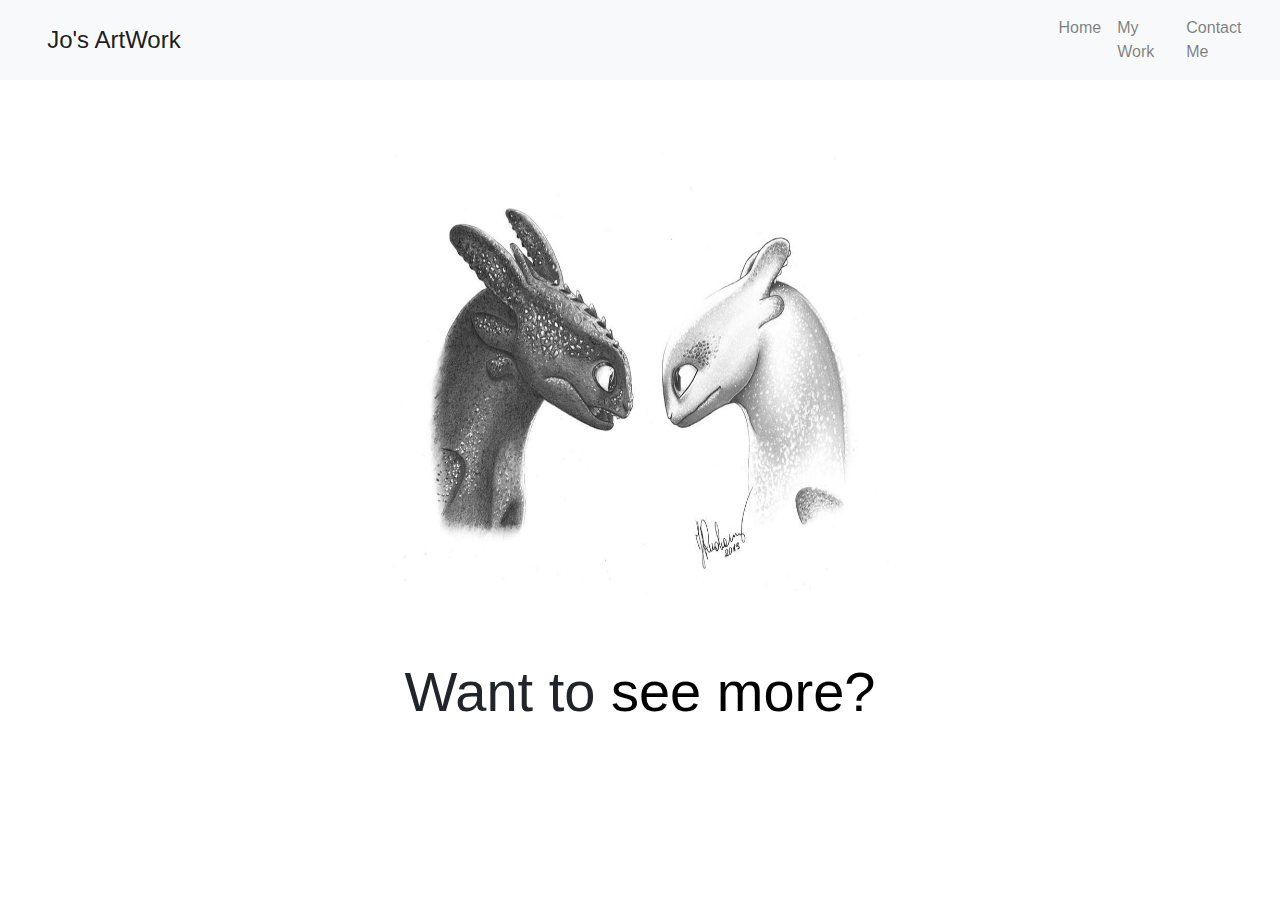
<file: index.html>
<!DOCTYPE html>
<html>
  <head>
  <meta charset="UTF-8">
  <meta name="viewport" content="width=device-width,initial-scale=1">
    <title>Jo's ArtWork</title>
  <link rel="stylesheet" href="https://stackpath.bootstrapcdn.com/bootstrap/4.3.1/css/bootstrap.min.css" integrity="sha384-ggOyR0iXCbMQv3Xipma34MD+dH/1fQ784/j6cY/iJTQUOhcWr7x9JvoRxT2MZw1T" crossorigin="anonymous">
  <script src="https://code.jquery.com/jquery-3.3.1.slim.min.js" integrity="sha384-q8i/X+965DzO0rT7abK41JStQIAqVgRVzpbzo5smXKp4YfRvH+8abtTE1Pi6jizo" crossorigin="anonymous"></script>
  <script src="https://cdnjs.cloudflare.com/ajax/libs/popper.js/1.14.7/umd/popper.min.js" integrity="sha384-UO2eT0CpHqdSJQ6hJty5KVphtPhzWj9WO1clHTMGa3JDZwrnQq4sF86dIHNDz0W1" crossorigin="anonymous"></script>
  <script src="https://stackpath.bootstrapcdn.com/bootstrap/4.3.1/js/bootstrap.min.js" integrity="sha384-JjSmVgyd0p3pXB1rRibZUAYoIIy6OrQ6VrjIEaFf/nJGzIxFDsf4x0xIM+B07jRM" crossorigin="anonymous"></script>
  <link rel="stylesheet" href="main.css" type="text/css">
  </head>
  <body>

    <!-- Nav Menu -->

    <nav class="navbar navbar-expand-lg navbar-light bg-light">
      <a class="navbar-brand" href="index.html">Jo's ArtWork</a>
        <button class="navbar-toggler" type="button" data-toggle="collapse" data-target="#navbarSupportedContent" aria-controls="navbarSupportedContent" aria-expanded="false" aria-label="Toggle navigation">
          <span class="navbar-toggler-icon"></span>
        </button>

      <div class="collapse navbar-collapse" id="navbarSupportedContent">
        <ul class="navbar-nav mr-auto">
          <li class="nav-item">
            <a class="nav-link" href="index.html">Home<span class="sr-only">(current)</span></a>
          </li>
          <li class="nav-item">
            <a class="nav-link" href="portfolio.html">My Work</a>
          </li>
          <li class="nav-item">
            <a class="nav-link" href="contact.html">Contact Me</a>
          </li>
        </ul>
      </div>
    </nav>

    <!-- Carousel -->

    <div id="carousel" class="carousel slide" data-ride="carousel">
      <div class="carousel-inner container-fluid">
          <div class="carousel-item active " data-interval="4000">
            <img src="./images/HTTYD.jpg" class="d-block w-75" alt="...">
          </div>
          <div class="carousel-item" data-interval="4000">
            <img src="./images/paddington.jpg" class="d-block w-75" alt="...">
          </div>
          <div class="carousel-item" data-interval="4000">
            <img src="./images/Shining.jpg" class="d-block w-75" alt="...">
          </div>
          <div class="carousel-item" data-interval="4000">
            <img src="./images/tina.jpg" class="d-block w-75" alt="...">
          </div>
          <div class="carousel-item" data-interval="4000">
            <img src="./images/axel.jpg" class="d-block w-75" alt="...">
          </div>
          <div class="carousel-item" data-interval="4000">
            <img src="./images/lion.jpg" class="d-block w-75" alt="...">
          </div>
          <div class="carousel-item" data-interval="4000">
            <img src="./images/bowie.jpg" class="d-block w-75" alt="...">
          </div>
          <div class="carousel-item" data-interval="4000">
            <img src="./images/moana.jpg" class="d-block w-75" alt="...">
          </div>
          <div class="carousel-item " data-interval="4000">
            <img src="./images/strummer.jpg" class="d-block w-75" alt="...">
          </div>
          <div class="carousel-item" data-interval="4000">
            <img src="./images/pirates.jpg" class="d-block w-75" alt="...">
          </div>
          <div class="carousel-item" data-interval="4000">
            <img src="./images/leo.jpg" class="d-block w-75" alt="...">
          </div>
          <div class="carousel-item" data-interval="4000">
            <img src="./images/princess_carrie.jpg" class="d-block w-75" alt="...">
          </div>
        </div>
      </div>
    </div>

    <!-- See More -->

        <h1 class="display-4 text-center see_more">Want to <a href="portfolio.html">see more?</a></h1>


  </body>
</html>
</file>
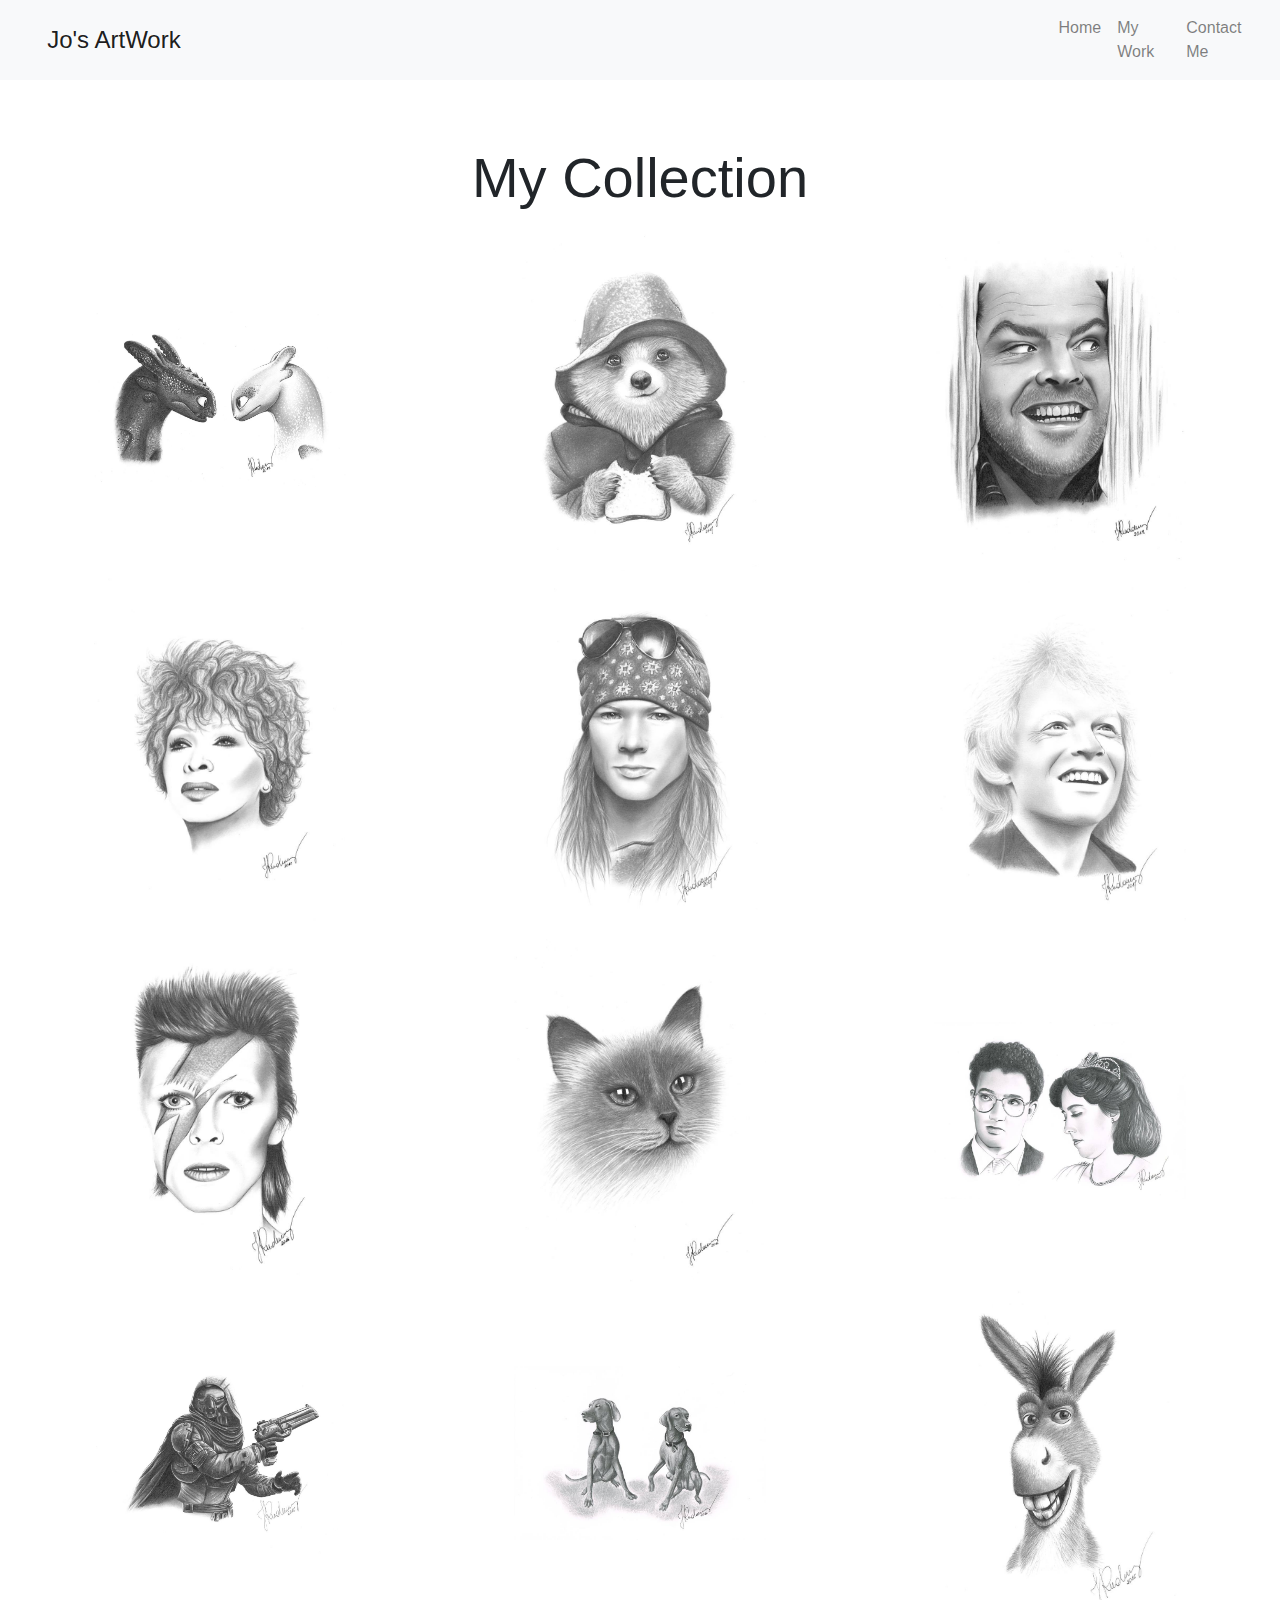
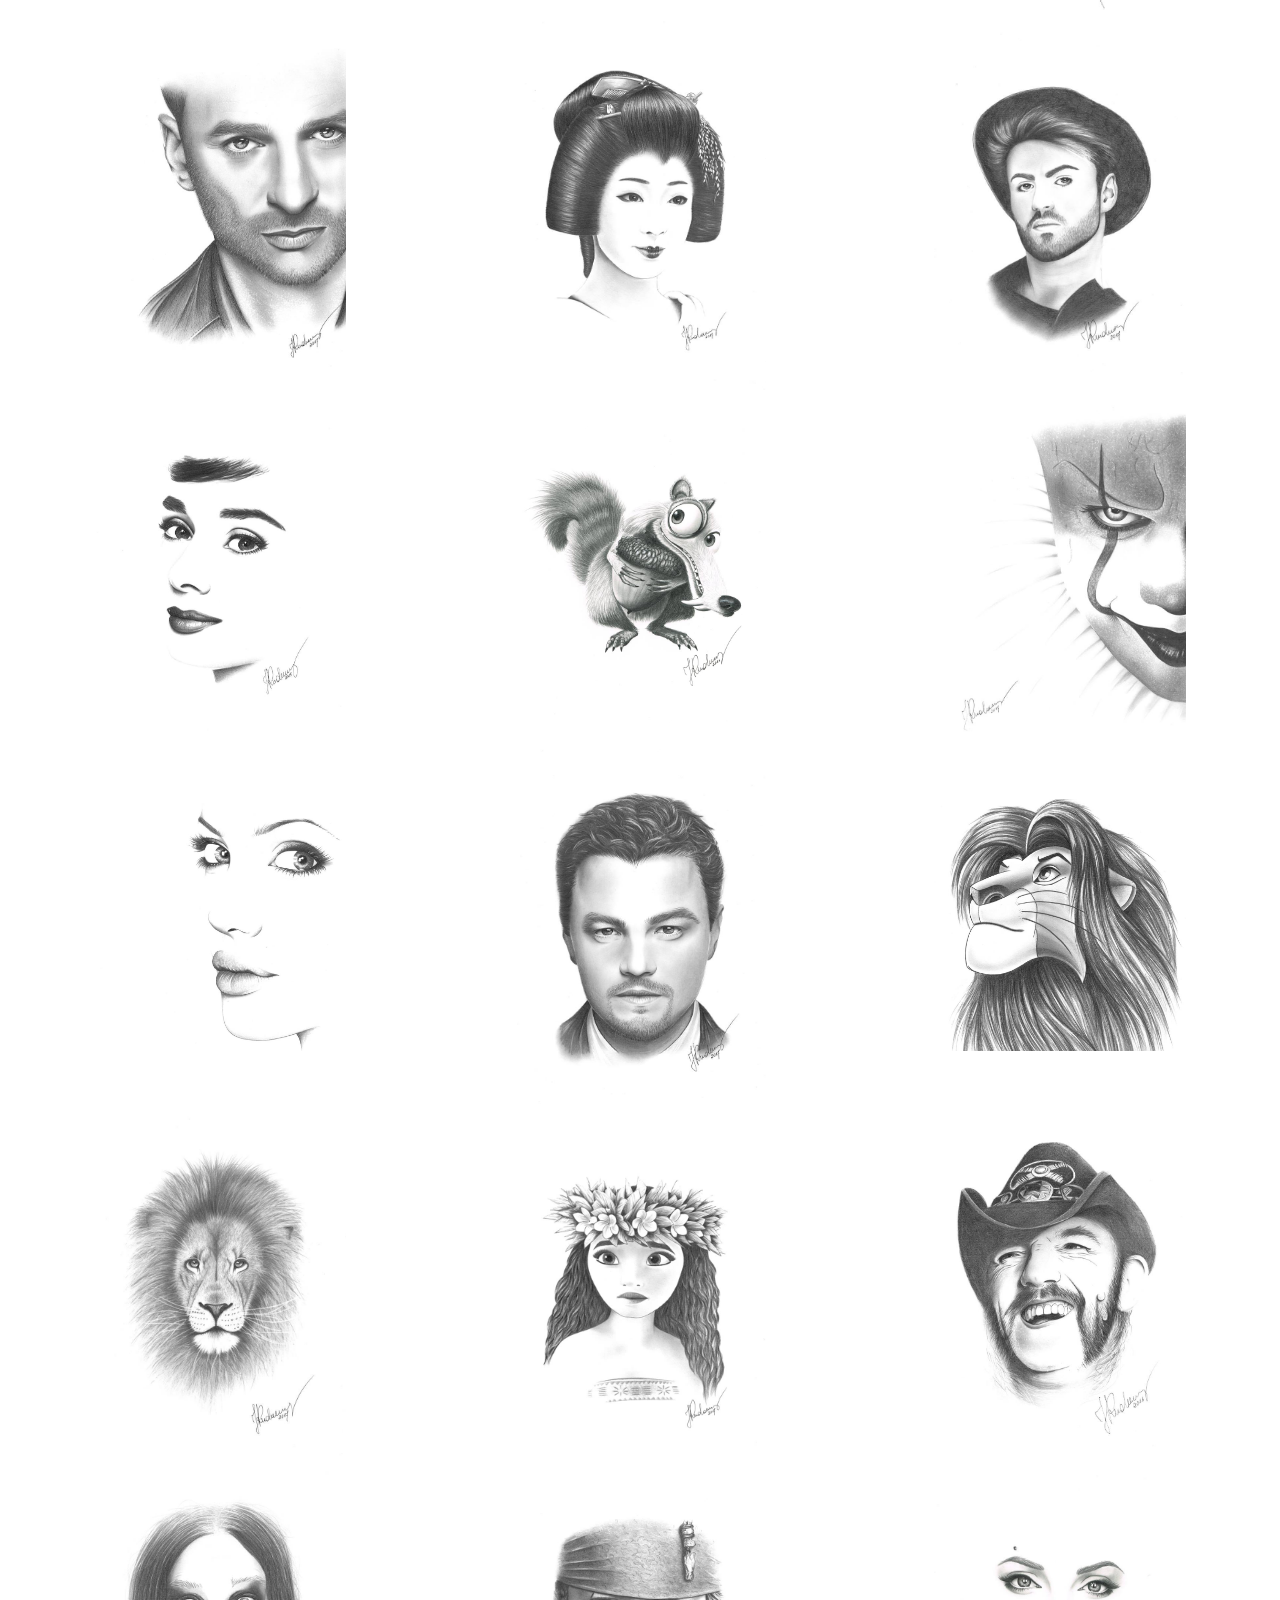
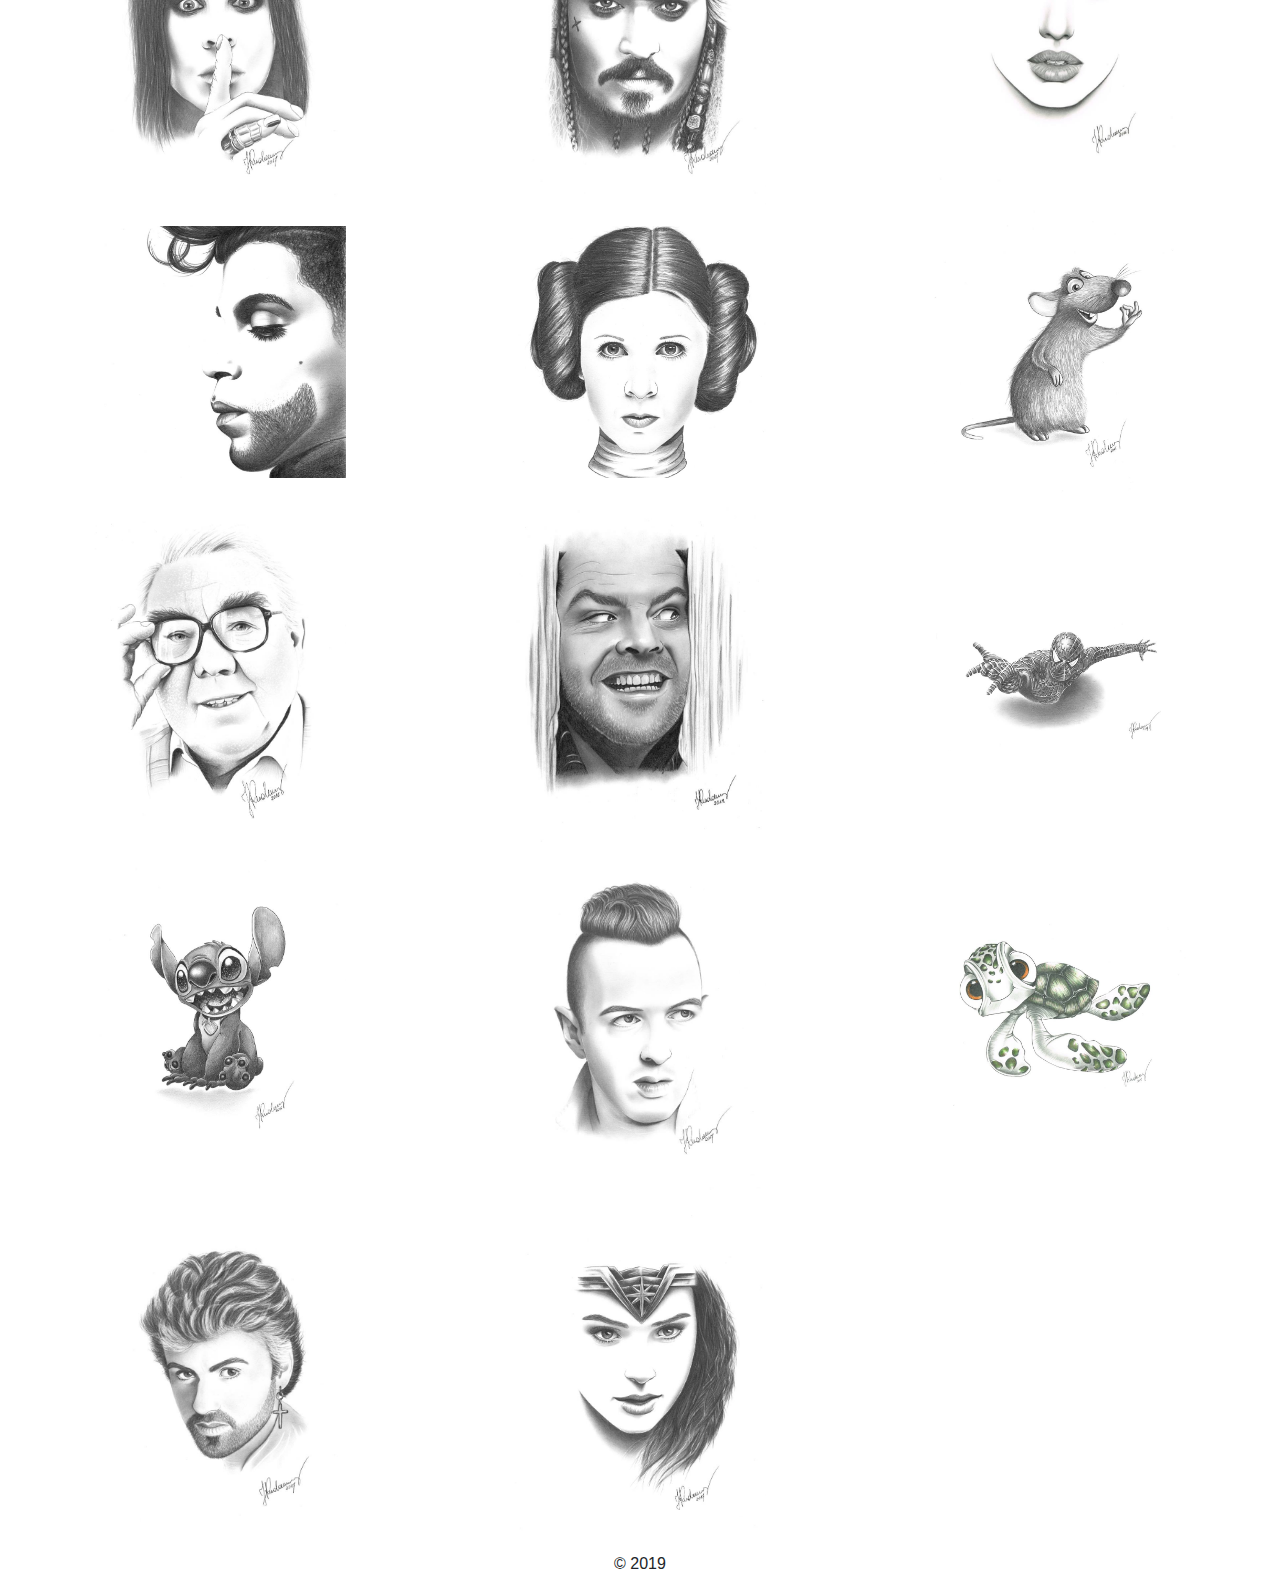
<file: portfolio.html>
<!DOCTYPE html>
<html>
  <head>
  <meta charset="UTF-8">
  <meta name="viewport" content="width=device-width,initial-scale=1">
    <title>Jo's ArtWork</title>
  <link rel="stylesheet" href="https://stackpath.bootstrapcdn.com/bootstrap/4.3.1/css/bootstrap.min.css" integrity="sha384-ggOyR0iXCbMQv3Xipma34MD+dH/1fQ784/j6cY/iJTQUOhcWr7x9JvoRxT2MZw1T" crossorigin="anonymous">
  <script src="https://code.jquery.com/jquery-3.3.1.slim.min.js" integrity="sha384-q8i/X+965DzO0rT7abK41JStQIAqVgRVzpbzo5smXKp4YfRvH+8abtTE1Pi6jizo" crossorigin="anonymous"></script>
  <script src="https://cdnjs.cloudflare.com/ajax/libs/popper.js/1.14.7/umd/popper.min.js" integrity="sha384-UO2eT0CpHqdSJQ6hJty5KVphtPhzWj9WO1clHTMGa3JDZwrnQq4sF86dIHNDz0W1" crossorigin="anonymous"></script>
  <script src="https://stackpath.bootstrapcdn.com/bootstrap/4.3.1/js/bootstrap.min.js" integrity="sha384-JjSmVgyd0p3pXB1rRibZUAYoIIy6OrQ6VrjIEaFf/nJGzIxFDsf4x0xIM+B07jRM" crossorigin="anonymous"></script>
  <link rel="stylesheet" href="main.css" type="text/css">
  <link rel="stylesheet" href="portfolio.css" type="text/css">
  </head>
  <body>

    <!-- Nav Menu -->

    <nav class="navbar navbar-expand-lg navbar-light bg-light">
      <a class="navbar-brand" href="index.html">Jo's ArtWork</a>
        <button class="navbar-toggler" type="button" data-toggle="collapse" data-target="#navbarSupportedContent" aria-controls="navbarSupportedContent" aria-expanded="false" aria-label="Toggle navigation">
          <span class="navbar-toggler-icon"></span>
        </button>

      <div class="collapse navbar-collapse" id="navbarSupportedContent">
        <ul class="navbar-nav mr-auto">
          <li class="nav-item">
            <a class="nav-link" href="index.html">Home<span class="sr-only">(current)</span></a>
          </li>
          <li class="nav-item">
            <a class="nav-link" href="portfolio.html">My Work</a>
          </li>
          <li class="nav-item">
            <a class="nav-link" href="contact.html">Contact Me</a>
          </li>
        </ul>
      </div>
    </nav>

    <h1 class="display-4 text-center header">My Collection</h1>

    <!-- Portfolio -->

    <div class="grid-container">
      <div class="grid-item"><img src="./images/HTTYD.jpg" alt="..."></div>
      <div class="grid-item"><img src="./images/paddington.jpg" alt="..."></div>
      <div class="grid-item"><img src="./images/Shining.jpg" alt="..."></div>
      <div class="grid-item"><img src="./images/tina.jpg" alt="..."></div>
      <div class="grid-item"><img src="./images/axel.jpg" alt="..."></div>
      <div class="grid-item"><img src="./images/bon_jovi.jpg" alt="..."></div>
      <div class="grid-item"><img src="./images/bowie.jpg" alt="..."></div>
      <div class="grid-item"><img src="./images/cat.jpg" alt="..."></div>
      <div class="grid-item"><img src="./images/couple.jpg" alt="..."></div>
      <div class="grid-item"><img src="./images/destiny.jpg" alt="..."></div>
      <div class="grid-item"><img src="./images/dogs.jpg" alt="..."></div>
      <div class="grid-item"><img src="./images/donkey.jpg" alt="..."></div>
      <div class="grid-item"><img src="./images/gahan.jpg" alt="..."></div>
      <div class="grid-item"><img src="./images/geisha.jpg" alt="..."></div>
      <div class="grid-item"><img src="./images/george_michael.jpg" alt="..."></div>
      <div class="grid-item"><img src="./images/hepburn.jpg" alt="..."></div>
      <div class="grid-item"><img src="./images/ice_age.jpg" alt="..."></div>
      <div class="grid-item"><img src="./images/it.jpg" alt="..."></div>
      <div class="grid-item"><img src="./images/joli.jpg" alt="..."></div>
      <div class="grid-item"><img src="./images/leo.jpg" alt="..."></div>
      <div class="grid-item"><img src="./images/lion_king.jpg" alt="..."></div>
      <div class="grid-item"><img src="./images/lion.jpg" alt="..."></div>
      <div class="grid-item"><img src="./images/moana.jpg" alt="..."></div>
      <div class="grid-item"><img src="./images/motorhead.jpg" alt="..."></div>
      <div class="grid-item"><img src="./images/ozzy.jpg" alt="..."></div>
      <div class="grid-item"><img src="./images/pirates.jpg" alt="..."></div>
      <div class="grid-item"><img src="./images/portrait_female.jpg" alt="..."></div>
      <div class="grid-item"><img src="./images/prince_2.jpg" alt="..."></div>
      <div class="grid-item"><img src="./images/princess_carrie.jpg" alt="..."></div>
      <div class="grid-item"><img src="./images/ratatouille.jpg" alt="..."></div>
      <div class="grid-item"><img src="./images/ronnie_corbett.jpg" alt="..."></div>
      <div class="grid-item"><img src="./images/Shining.jpg" alt="..."></div>
      <div class="grid-item"><img src="./images/spider_man.jpg" alt="..."></div>
      <div class="grid-item"><img src="./images/stitch.jpg" alt="..."></div>
      <div class="grid-item"><img src="./images/strummer.jpg" alt="..."></div>
      <div class="grid-item"><img src="./images/turtle.jpg" alt="..."></div>
      <div class="grid-item"><img src="./images/wham.jpg" alt="..."></div>
      <div class="grid-item"><img src="./images/wonder_woman.jpg" alt="..."></div>
    </div>

    <!-- Footer -->
    <footer>
        <a onclick="topFunction()" id="myBtn" title="Go to top">
        </a>
      <p class="copy">&copy 2019</p>
    </footer>

  <script>window.onscroll = function() {scrollFunction()};

  function scrollFunction() {
    if (document.body.scrollTop > 20 || document.documentElement.scrollTop > 20) {
      document.getElementById("myBtn").style.display = "block";
    } else {
      document.getElementById("myBtn").style.display = "none";
    }
  }

  // When the user clicks on the button, scroll to the top of the document
  function topFunction() {
    document.body.scrollTop = 0; // For Safari
    document.documentElement.scrollTop = 0; // For Chrome, Firefox, IE and Opera
  }
  </script>
  </body>
</html>
</file>
<file: main.css>
html {
  scroll-behavior: smooth;
}

  /* Carousel */

  #carousel {
  padding-top: 2.5%;
}

 #carousel img {
  height: 50vh;
  margin: auto;
}

  /* Jumbotron */

  .jumbotron {
    margin-bottom: 0;
    text-align: center;
  }

   a, a:hover {
    color: #000;
    text-decoration: none;
  }

  .see_more {
    padding-top: 5%;
  }

  @media only screen and (min-width: 1024px)
  {
    .navbar-nav {
      margin-left: 65%;
    }

    #carousel {
      padding-top: 12.5%;
    }
  }

@media only screen and (min-width: 1268px)
{
    .navbar-brand {
      font-size: 1.5em;
      margin-left: 2.5%;
    }

    .navbar-nav {
      margin-left: 80%;
    }

    .navbar-nav li {
      justify-content: space-between;
    }

    #carousel img {
      max-width: 40%;
    }

    #carousel {
      padding-top: 5%;
    }
}
</file>
<file: portfolio.css>
/* Portfolio.html styles */

.header {
  padding-top: 5%;
}

.grid-container {
  display: grid;
  grid-template-columns: auto auto auto;
  padding: 10px;
}

.grid-item {
  margin: auto;
  max-width: 60%;
}

.grid-container img {
  width: 100%;
  height: 100%;
}

/* Footer */

footer {
  position: sticky;
  width: 100%;
  margin: auto;
}

.footer {
  padding: 0 110px 0 110px;
  display: flex;
  justify-content: space-between;
	flex-direction: column;
}

#myBtn {
 display: none; /* Hidden by default */
 position: fixed; /* Fixed/sticky position */
 bottom: 10%; /* Place the button at the bottom of the page */
 right: 30px; /* Place the button 30px from the right */
 z-index: 99; /* Make sure it does not overlap */
 border: none; /* Remove borders */
 outline: none; /* Remove outline */
 background-image: url("images/arrows/up-arrow-inside-a-circle.svg");
 background-repeat: no-repeat;
 cursor: pointer; /* Add a mouse pointer on hover */
 padding: 30px; /* Some padding */
 border-radius: 10px; /* Rounded corners */
}

#myBtn:hover {
 background-color: #555; /* Add a dark-grey background on hover */
}

.copy {
  display: flex;
  justify-content: center;
}

@media (max-width:768px)
{
  .grid-container {
    grid-template-columns: auto auto;
  }
}

@media (max-width:500px)
{
  .grid-container {
    grid-template-columns: auto;
  }
}
</file>
